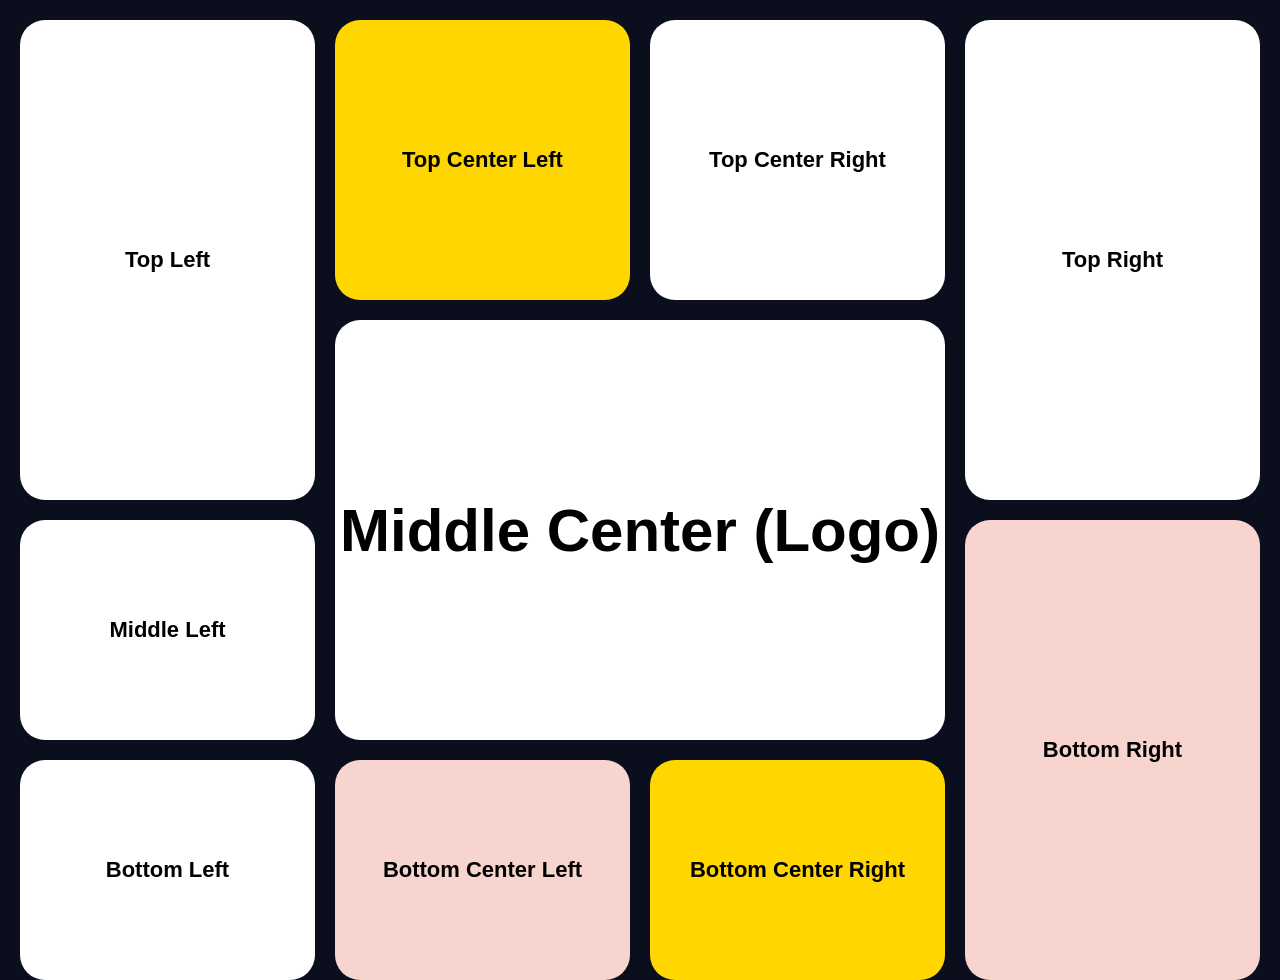
<file: A2/index.html>
<!DOCTYPE html>
<html lang="en">
<head>
    <meta charset="UTF-8">
    <meta name="viewport" content="width=device-width, initial-scale=1.0">
    <title>FlexFit Grid</title>
    <link rel="stylesheet" href="style.css">
</head>
<body>

<div class="container">

    <div class="card top-left">Top Left</div>

    <div class="card top-center-left">Top Center Left</div>

    <div class="card top-center-right">Top Center Right</div>

    <div class="card top-right">Top Right</div>

    <div class="card middle-left">Middle Left</div>

    <div class="card middle-center">Middle Center (Logo)</div>

    <div class="card bottom-left">Bottom Left</div>

    <div class="card bottom-center-left">Bottom Center Left</div>

    <div class="card bottom-center-right">Bottom Center Right</div>

    <div class="card bottom-right">Bottom Right</div>

</div>

</body>
</html>
</file>
<file: A2/style.css>
*{
    margin:0;
    padding:0;
    box-sizing:border-box;
    font-family:Arial, sans-serif;
}

html,body{
    width:100%;
    height:100%;
}

body{
    background:#0b0f1d;
    padding:20px;
    
}

.container{
    width:100%;
    height:100%;

    display:grid;

    grid-template-columns: 1fr 1fr 1fr 1fr;
    grid-template-rows: 280px 180px 220px 220px;

    gap:20px;
}

.card{
    background:white;
    border-radius:25px;

    display:flex;
    justify-content:center;
    align-items:center;

    font-size:22px;
    font-weight:600;

    position:relative;
}


.top-left{
    grid-column:1/2;
    grid-row:1/3;
}

.top-center-left{
    grid-column:2/3;
    grid-row:1/2;
    background:#ffd600;
}

.top-center-right{
    grid-column:3/4;
    grid-row:1/2;
}

.top-right{
    grid-column:4/5;
    grid-row:1/3;
}

/* MIDDLE */

.middle-left{
    grid-column:1/2;
    grid-row:3/4;
}

.middle-center{
    grid-column:2/4;
    grid-row:2/4;
    font-size:60px;
}

/* BOTTOM */

.bottom-left{
    grid-column:1/2;
    grid-row:4/5;
}

.bottom-center-left{
    grid-column:2/3;
    grid-row:4/5;
    background:#f7d4cd;
}

.bottom-center-right{
    grid-column:3/4;
    grid-row:4/5;
    background:#ffd600;
}

.bottom-right{
    grid-column:4/5;
    grid-row:3/5;
    background:#f7d4cd;
}
</file>
